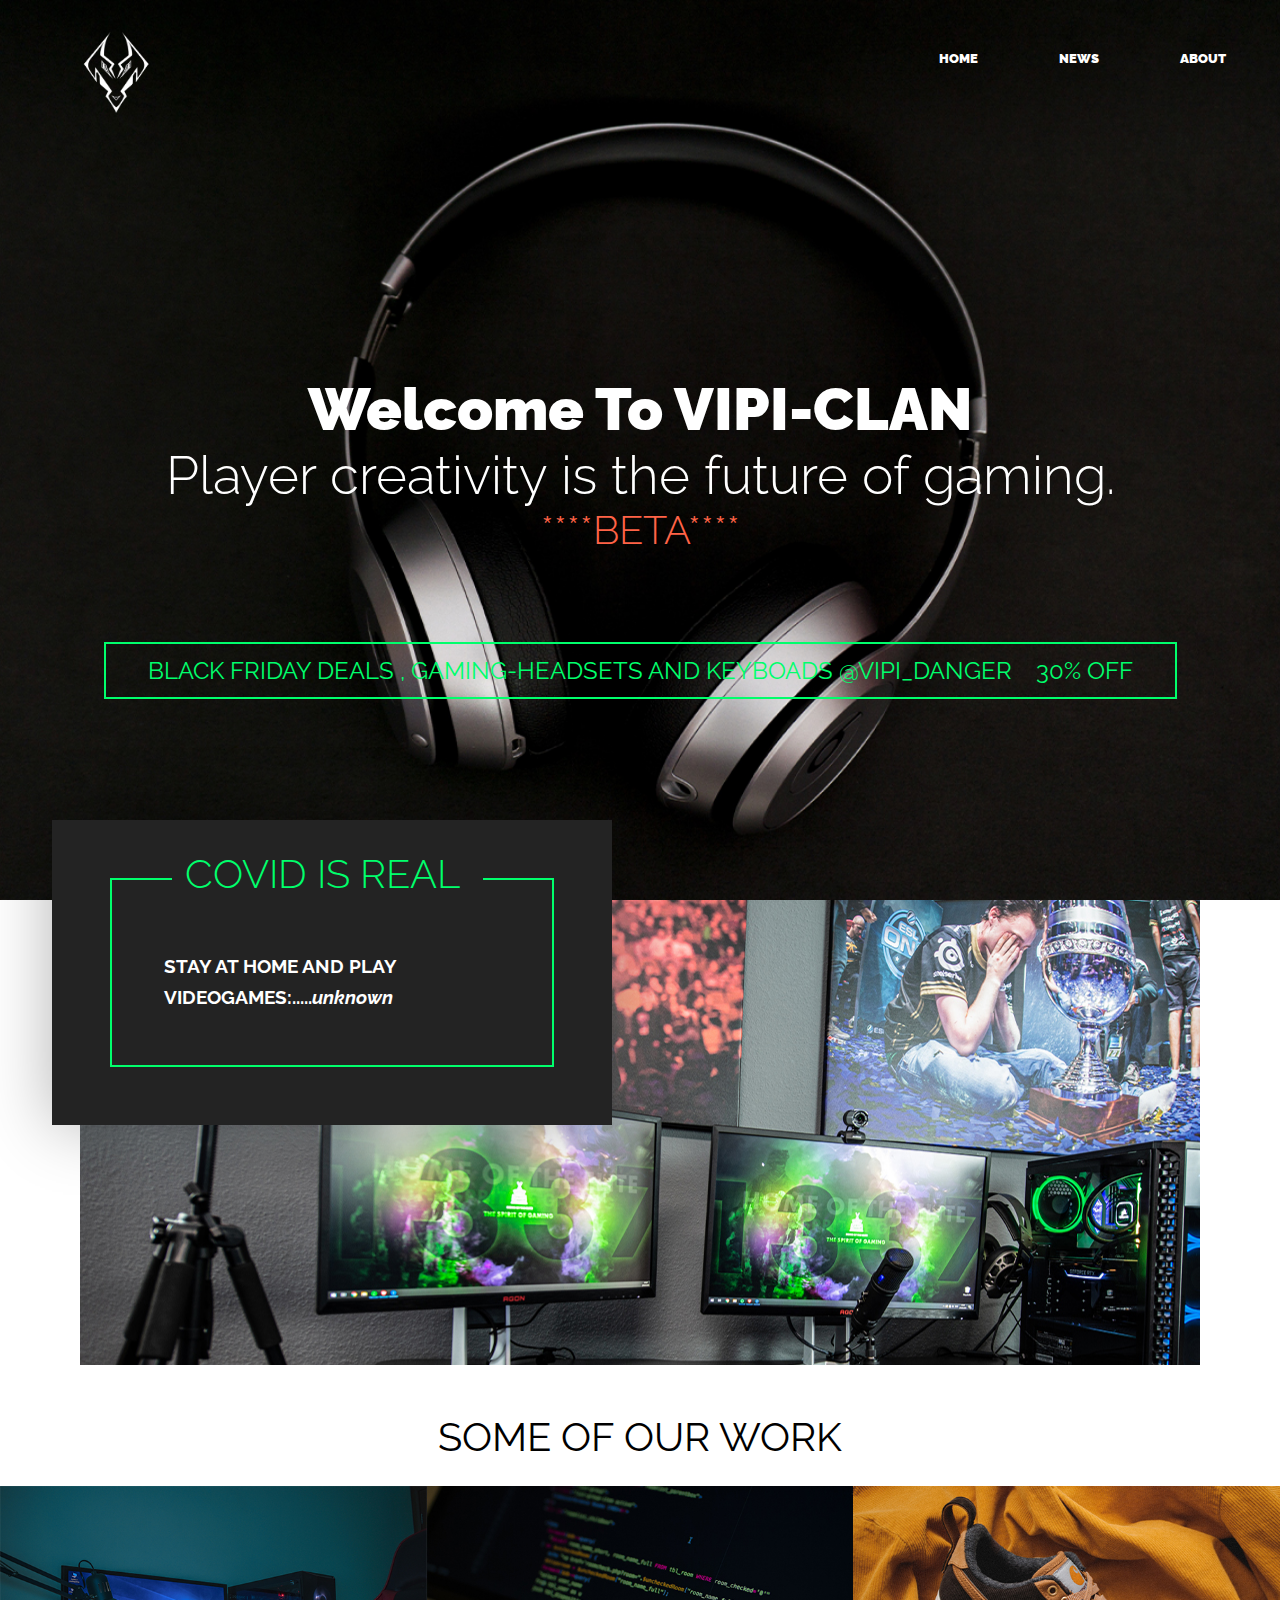
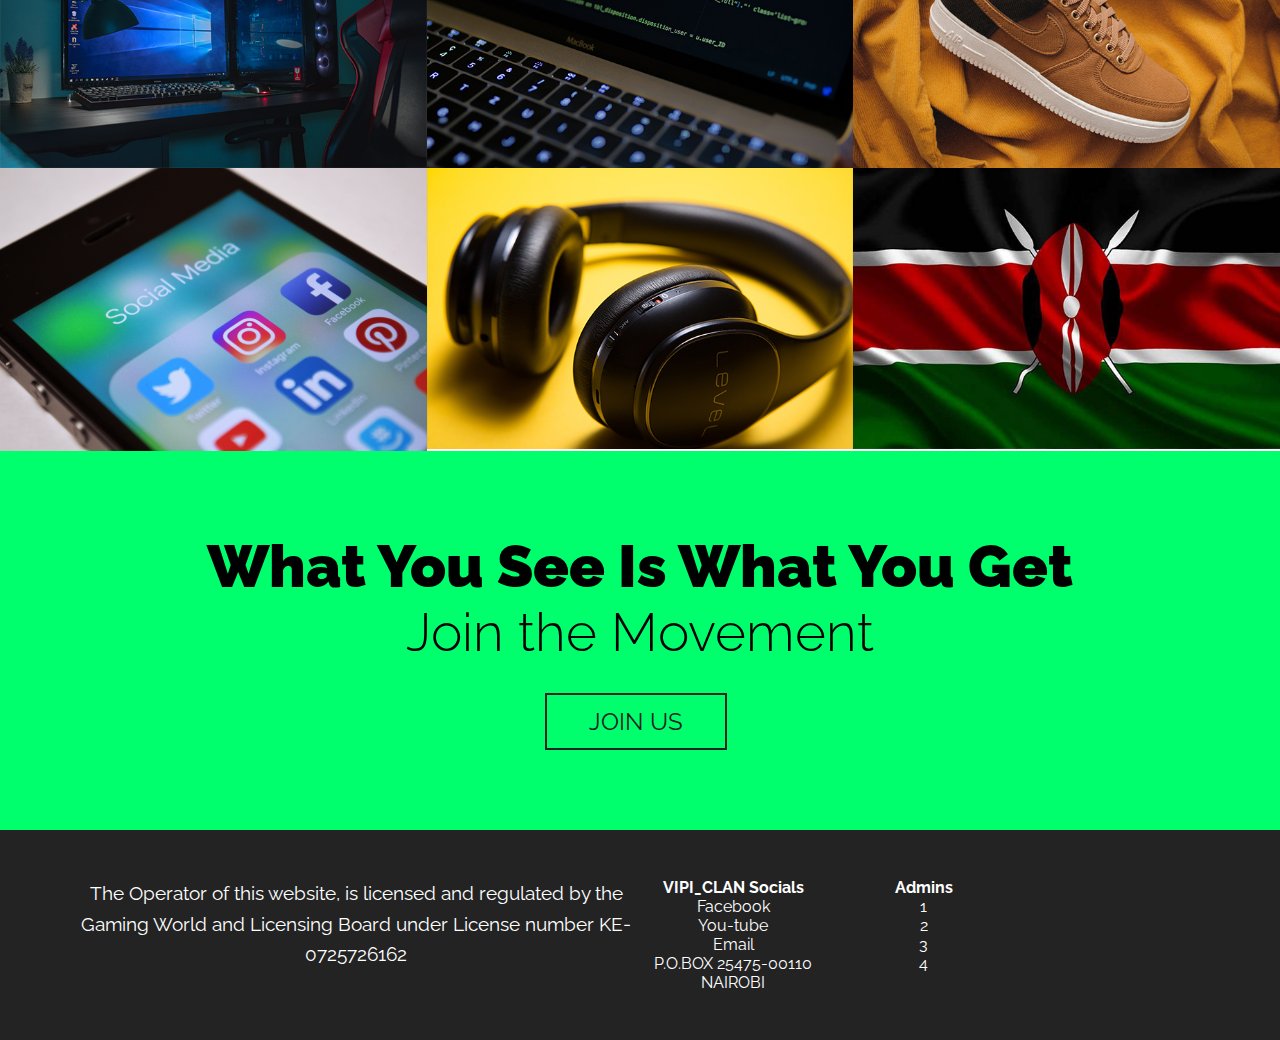
<file: index.html>
<!doctype html>
<html>
<head>
<meta charset="UTF-8">
<meta name="viewport" content="width=device-width, initial-scale=1">
<title>VIPI_CLAN.inc</title>
<link href="css/styles.css" rel="stylesheet" type="text/css">
<meta name="description" content="Call oe Whatsapp us At +254725726162/07">
</head>

<body>

<header>
	<img src="img/logo.png" alt="Creative inc. logo" width="200" height="91" class="logo">
	<nav>
		<ul>
			<li><a href="">Home</a></li>
			<li><a href="news.html">News</a></li>
			<li><a href="about.html">About</a></li>
			
	  </ul>
	</nav>
</header>

<section class="home-hero parallax--bg">
	<div class="container">
	  <h1 class="title parallax--box">Welcome To VIPI-CLAN
		<span>Player creativity is the future of gaming.
		<h1 style="color:Tomato;">****BETA****</h1>
		</span>
		
		 </h1>
		<a href="" class="button button-accent">Black friday deals , gaming-headsets and keyboads @VIPI_Danger&nbsp; &nbsp; 30% off</a>
	</div>
</section>

<div class="container">
	<section class="home-about">

		<div class="home-about-textbox parallax--box">
			<blockquote>
			  <blockquote>
			    <blockquote>
			      <h1> COVID IS REAL&nbsp;</h1>
		        </blockquote>
              </blockquote>
          </blockquote>
<p></p>
			<p><strong>STAY AT HOME AND PLAY VIDEOGAMES:.....<em>unknown </em></strong></p>
		</div>

	</section>
</div>
	
	


<section class="portfolio">
	<h1><strong>SOME OF OUR WORK</strong></h1>

	<!-- portfolio item 01 -->
	<figure class="port-item">
		<img src="img/portfolio-01.jpg" alt="portfolio item">
		<figcaption class="port-desc">
			<p>Sreams and Clips</p>
			<a href="https://www.youtube.com/watch?v=psB_KPIV4uw" class="button button-accent button-small">Links</a>
		</figcaption>
	</figure>

	<!-- portfolio item 02 -->
	<figure class="port-item">
		<img src="img/portfolio-02.jpg" alt="portfolio item">
		<figcaption class="port-desc">
			<p>upcoming Projects</p>
			<a href="" class="button button-accent button-small">Project details</a>
		</figcaption>
	</figure>

	<!-- portfolio item 03 -->
	<figure class="port-item">
		<img src="img/portfolio-03.jpg" alt="portfolio item">
		<figcaption class="port-desc">
			<p>VIPI MERCH</p>
			<a href="" class="button button-accent button-small">Book Now Limited Stock</a>
		</figcaption>
	</figure>

	<!-- portfolio item 04 -->
	<figure class="port-item">
		<img src="img/portfolio-04.jpg" alt="portfolio item">
		<figcaption class="port-desc">
			<p>Shout-Outs and Promotions</p>
			<a href="" class="button button-accent button-small">Request Here</a>
		</figcaption>
	</figure>

	<!-- portfolio item 05 -->
	<figure class="port-item">
		<img src="img/portfolio-05.jpg" alt="portfolio item">
		<figcaption class="port-desc">
			<p>The Movie</p>
			<a href="" class="button button-accent button-small">See You There</a>
		</figcaption>
	</figure>

	<!-- portfolio item 06 -->
	<figure class="port-item">
		<img src="img/portfolio-06.jpg" alt="portfolio item">
		<figcaption class="port-desc">
			<p>My-countryhome</p>
			<a href="" class="button button-accent button-small">Kenya_ +254</a>
		</figcaption>
	</figure>

</section>

<section class="cta">
	<div class="container">
		<h1 class="title title-cta">What You See Is What You Get
			 <span>Join the Movement</span>
		</h1>
		<a href="" class="button button-dark">Join Us</a><em><strong> &nbsp;</strong></em>
	</div>
</section>

<footer>
	<div class="container">
		<div class="col-3">
			<p>The Operator of this website, is licensed and regulated by the Gaming World and Licensing Board under License number KE-0725726162</p>
		</div>

		<div class="col-1">
			<ul class="unstyled-list">
				<li><strong>VIPI_CLAN Socials</strong></li>
				<li>Facebook</li>
				<li>You-tube  </li>
				<li>Email </li>
				<li>P.O.BOX 25475-00110 NAIROBI </li>
			</ul>
		</div>

		

		<div class="col-1">
			<ul class="unstyled-list">
				<li><strong>Admins</strong></li>
				<li>1</li>
				<li>2 </li>
				<li>3 </li>
				<li>4 </li>
			</ul>
		</div>
	</div>
</footer>


<script
  src="https://code.jquery.com/jquery-2.2.4.min.js"
  integrity="sha256-BbhdlvQf/xTY9gja0Dq3HiwQF8LaCRTXxZKRutelT44="
  crossorigin="anonymous"></script>

		<script src="js/parallax.js"></script>
</body>
</html>
</file>
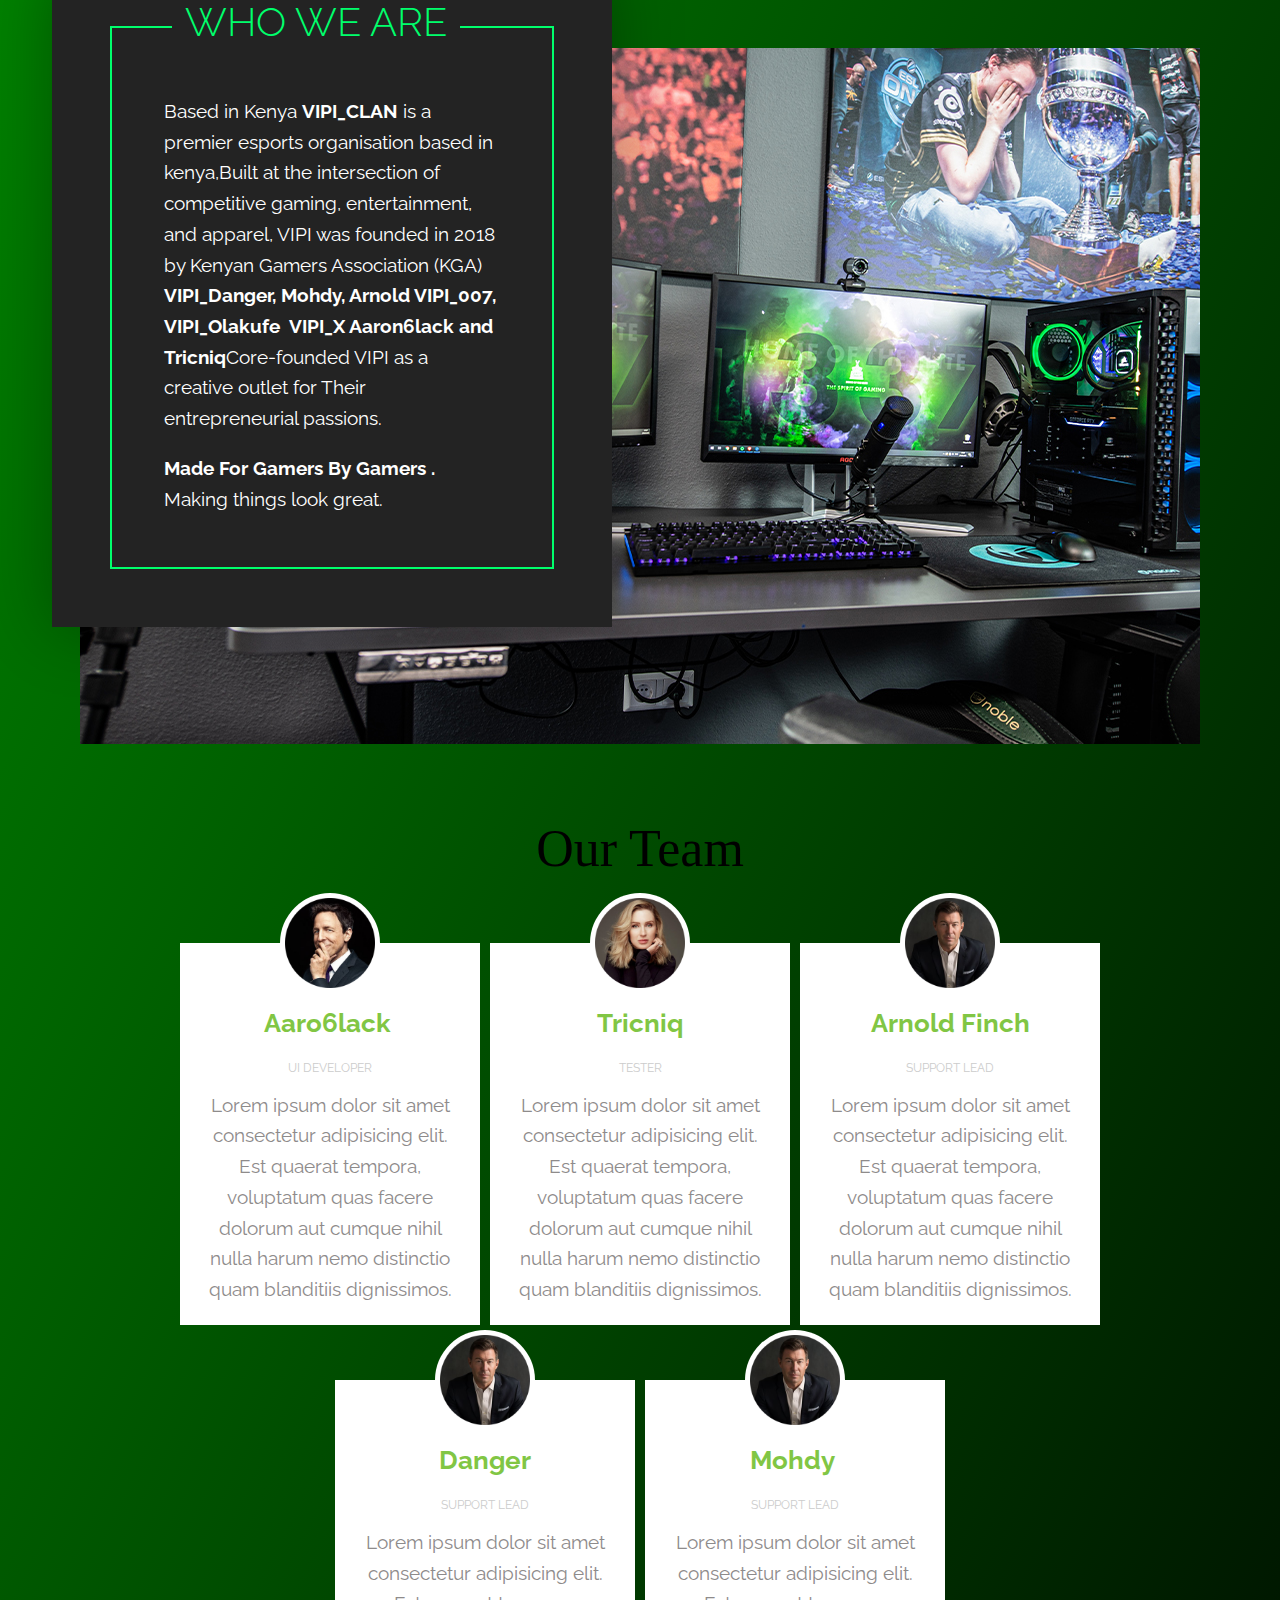
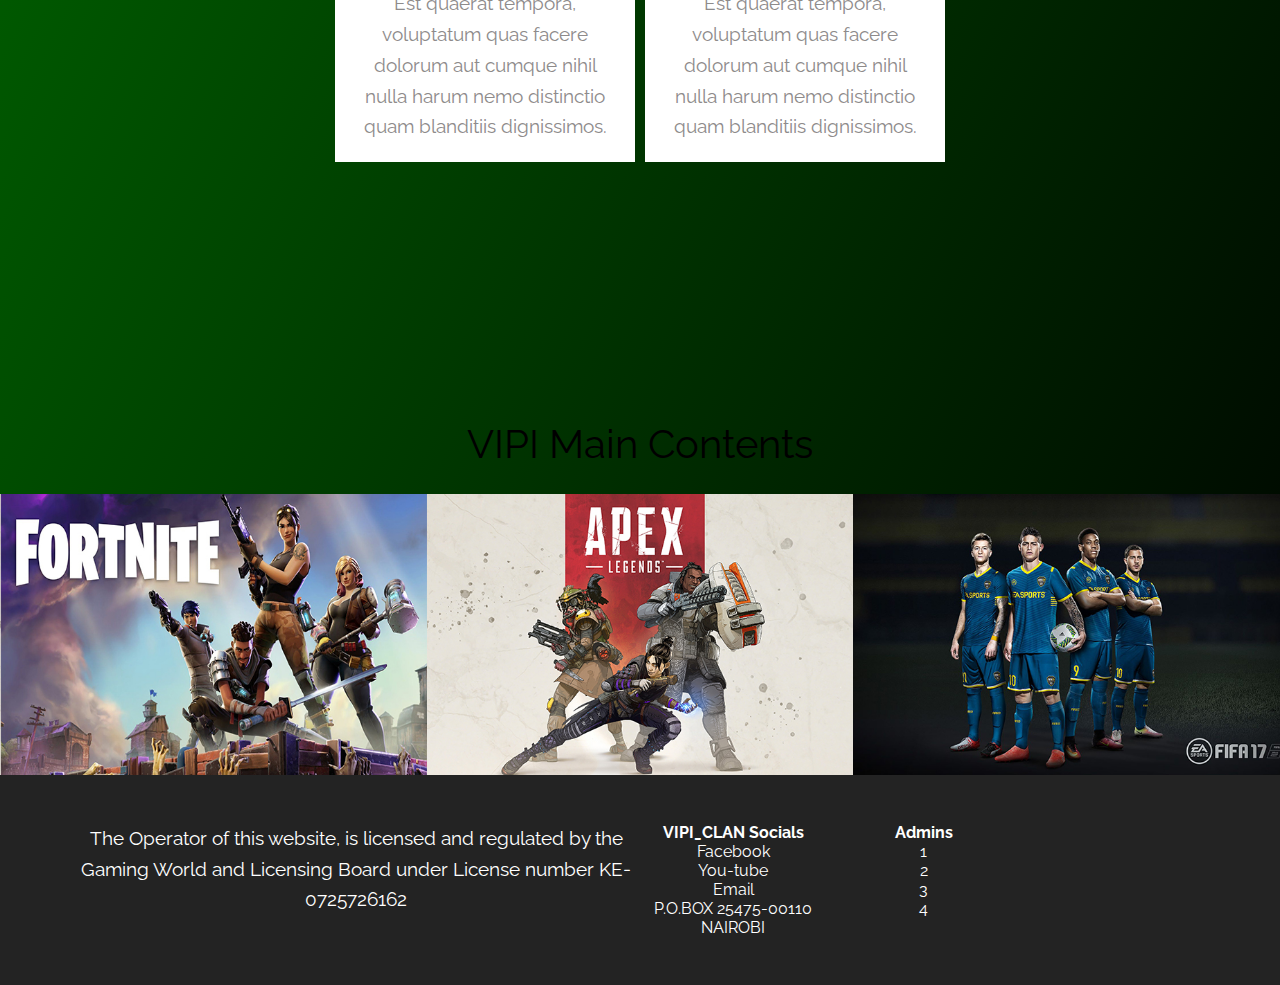
<file: about.html>
<!doctype html>
<html>
<head>
<meta charset="UTF-8">
<meta name="viewport" content="width=device-width, initial-scale=1">
<title>NewsUpdate</title>
<link href="css/styles.css" rel="stylesheet" type="text/css">
</head>

<body style= "background-image:linear-gradient(to left top, black, green);">
	
<section class="portfolio">
	<h1></h1>

<div class="container">
	<section class="home-about">

	  <div class="home-about-textbox parallax--box">
		  <blockquote>
			  <blockquote>
			    <blockquote>
			      <h1> WHO WE ARE</h1>
		        </blockquote>
              </blockquote>
          </blockquote>
<p>Based in Kenya <strong>VIPI_CLAN </strong> is a premier esports organisation based in kenya,Built at the intersection of competitive gaming, entertainment, and apparel, VIPI was founded in 2018 by Kenyan Gamers Association (KGA)<strong> VIPI_Danger, Mohdy, Arnold VIPI_007, VIPI_Olakufe&nbsp; VIPI_X Aaron6lack and Tricniq</strong>Core-founded VIPI as a creative outlet for Their entrepreneurial passions.</p>
			<p><strong>Made For Gamers  By Gamers .</strong> Making things look great.</p>
		</div>
		
		<div class="wrapper">
  <h1>Our Team</h1>
  <div class="team">
    <div class="team_member">
      <div class="team_img">
        <img src="imn/team1.png" alt="Team_image">
      </div>
      <h3>Aaro6lack&nbsp;</h3>
      <p class="role">UI developer</p>
      <p>Lorem ipsum dolor sit amet consectetur adipisicing elit. Est quaerat tempora, voluptatum quas facere dolorum aut cumque nihil nulla harum nemo distinctio quam blanditiis dignissimos.</p>
    </div>
    <div class="team_member">
      <div class="team_img">
        <img src="imn/team2.png" alt="Team_image">
      </div>
      <h3>Tricniq</h3>
      <p class="role">Tester</p>
      <p>Lorem ipsum dolor sit amet consectetur adipisicing elit. Est quaerat tempora, voluptatum quas facere dolorum aut cumque nihil nulla harum nemo distinctio quam blanditiis dignissimos.</p></div>
    <div class="team_member">
      <div class="team_img">
        <img src="imn/team3.png" alt="Team_image">
      </div>
      <h3>Arnold Finch</h3>
      <p class="role">Support Lead</p>
      <p>Lorem ipsum dolor sit amet consectetur adipisicing elit. Est quaerat tempora, voluptatum quas facere dolorum aut cumque nihil nulla harum nemo distinctio quam blanditiis dignissimos.</p>
    </div>
	  <div class="team_member">
      <div class="team_img">
        <img src="imn/team3.png" alt="Team_image">
      </div>
      <h3>Danger</h3>
      <p class="role">Support Lead</p>
      <p>Lorem ipsum dolor sit amet consectetur adipisicing elit. Est quaerat tempora, voluptatum quas facere dolorum aut cumque nihil nulla harum nemo distinctio quam blanditiis dignissimos.</p>
    </div>
	  <div class="team_member">
      <div class="team_img">
        <img src="imn/team3.png" alt="Team_image">
      </div>
      <h3>Mohdy&nbsp;</h3>
      <p class="role">Support Lead</p>
      <p>Lorem ipsum dolor sit amet consectetur adipisicing elit. Est quaerat tempora, voluptatum quas facere dolorum aut cumque nihil nulla harum nemo distinctio quam blanditiis dignissimos.</p>
    </div>
  </div>
</div>	

	</section>
</div>
<section class="portfolio">
	<h1><strong>VIPI</strong> <strong>Main Contents</strong></h1>

	<!-- portfolio item 01 -->
	<figure class="port-item">
		<img src="imn/fortnite.jpg" alt="portfolio item">
		<figcaption class="port-desc">
			<p>Fortnite</p>
			<a href="https://www.epicgames.com/fortnite/en-US/download" class="button button-accent button-small">Download Now</a>
		</figcaption>
	</figure>

	<!-- portfolio item 02 -->
	<figure class="port-item">
		<img src="imn/apex.jpg" alt="portfolio item">
		<figcaption class="port-desc">
		  <p>Apex Legends&nbsp; &nbsp;</p>
			<a href="https://www.ea.com/games/apex-legends" class="button button-accent button-small">Play now</a>
		</figcaption>
	</figure>

	<!-- portfolio item 03 -->
	<figure class="port-item">
		<img src="imn/fifa.jpg" alt="portfolio item">
		<figcaption class="port-desc">
			<p>FIFA 21</p>
			<a href="https://www.ea.com/games/fifa/fifa-21/buy/pc" class="button button-accent button-small">Use Code Olakufe 25% OFF AT CHECKOUT&nbsp;&nbsp;</a>
		</figcaption>
	</figure>

			

</section>
		
	
	

<footer>
	<div class="container">
		<div class="col-3">
			<p>The Operator of this website, is licensed and regulated by the Gaming World and Licensing Board under License number KE-0725726162</p>
		</div>

		<div class="col-1">
			<ul class="unstyled-list">
				<li><strong>VIPI_CLAN Socials</strong></li>
				<li>Facebook</li>
				<li>You-tube  </li>
				<li>Email </li>
				<li>P.O.BOX 25475-00110 NAIROBI </li>
			</ul>
		</div>

		

		<div class="col-1">
			<ul class="unstyled-list">
				<li><strong>Admins</strong></li>
				<li>1</li>
				<li>2 </li>
				<li>3 </li>
				<li>4 </li>
			</ul>
		</div>
	</div>
</footer>


<script
  src="https://code.jquery.com/jquery-2.2.4.min.js"
  integrity="sha256-BbhdlvQf/xTY9gja0Dq3HiwQF8LaCRTXxZKRutelT44="
  crossorigin="anonymous"></script>

		<script src="js/parallax.js"></script>
</body>
</html>
</file>
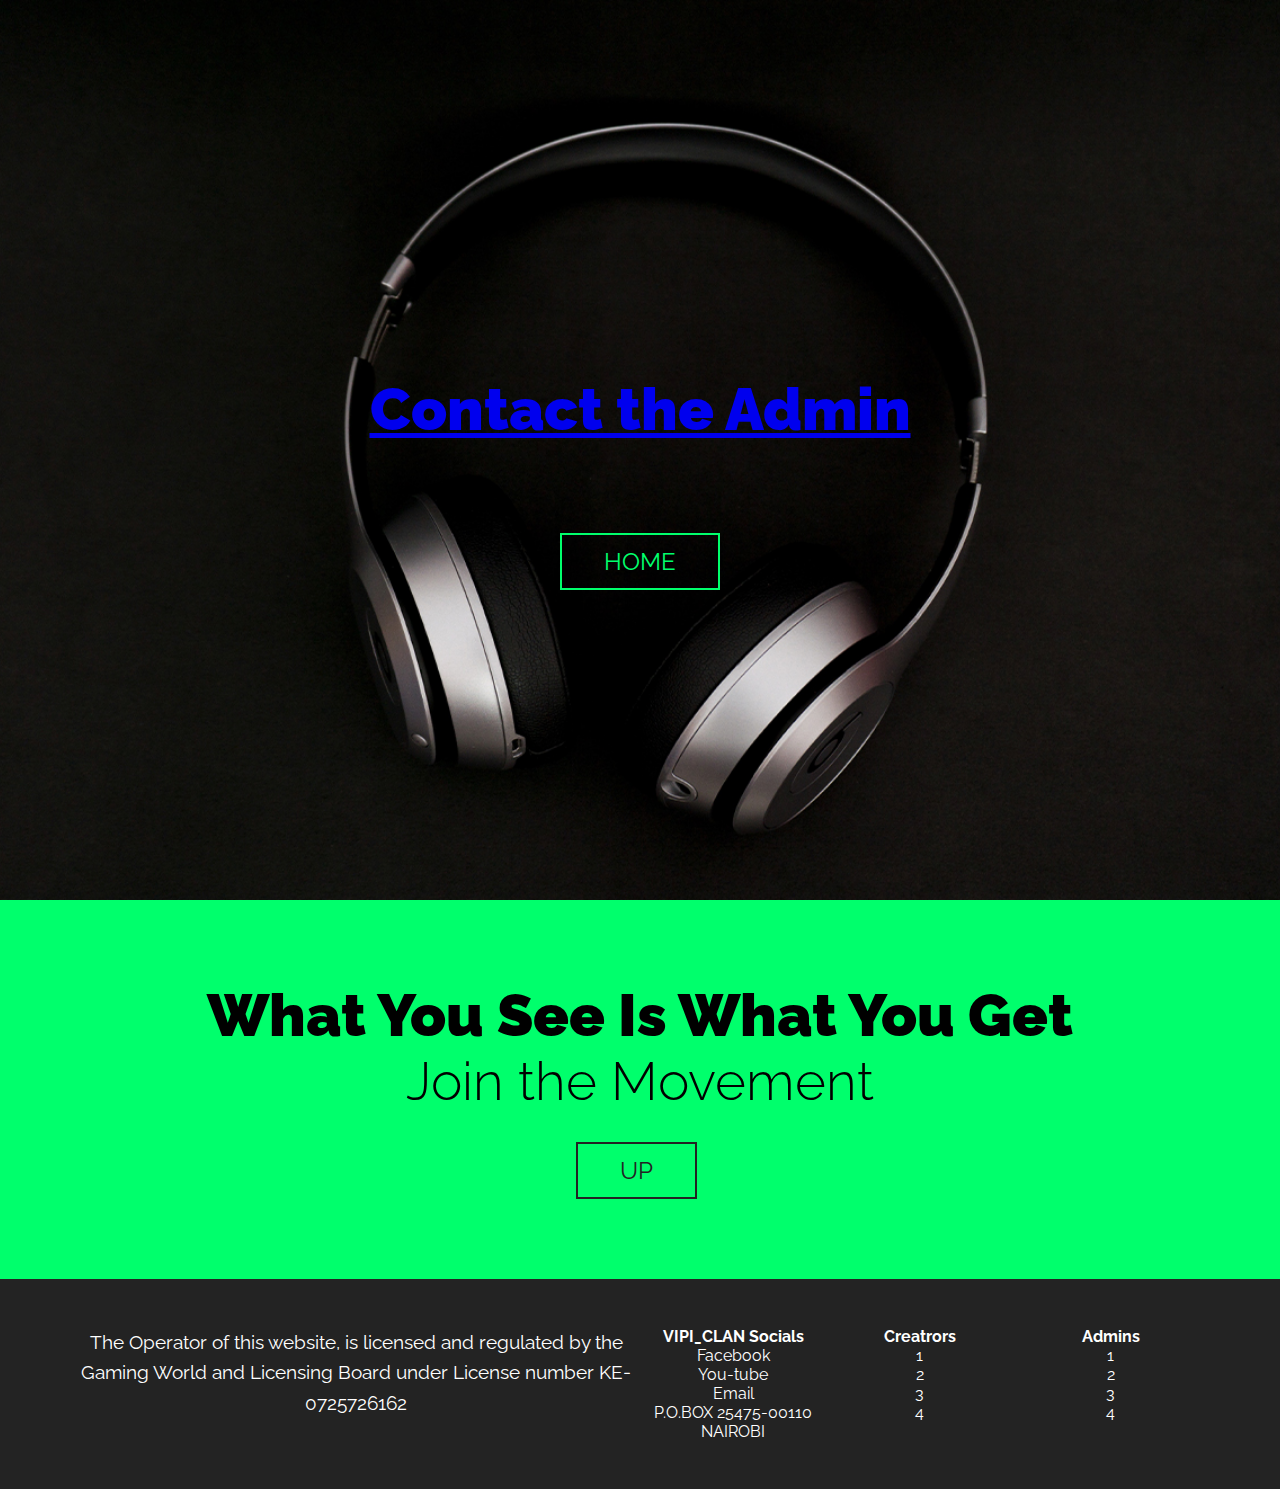
<file: Contact.html>
<!doctype html>
<html>
<head>
<meta charset="UTF-8">
<meta name="viewport" content="width=device-width, initial-scale=1">
<title>NewsUpdate</title>
<link href="css/styles.css" rel="stylesheet" type="text/css">
</head>

<body>
<section class="home-hero parallax--bg">
  <div class="container">
		<h1 class="title parallax--box"><a href="mailto:aarontinch@gmail.com">Contact the Admin</a></h1>
		
		<a href="index.html" class="button button-accent">Home</a>
		
		
	</div>
</section>


	



<section class="cta">
	<div class="container">
		<h1 class="title title-cta">What You See Is What You Get
			 <span>Join the Movement</span>
		</h1>
		<a href="" class="button button-dark">UP</a><em><strong> &nbsp;</strong></em>
	</div>
</section>

<footer>
	<div class="container">
		<div class="col-3">
			<p>The Operator of this website, is licensed and regulated by the Gaming World and Licensing Board under License number KE-0725726162</p>
		</div>

		<div class="col-1">
			<ul class="unstyled-list">
				<li><strong>VIPI_CLAN Socials</strong></li>
				<li>Facebook</li>
				<li>You-tube  </li>
				<li>Email </li>
				<li>P.O.BOX 25475-00110 NAIROBI </li>
			</ul>
		</div>

		<div class="col-1">
			<ul class="unstyled-list">
				<li><strong>Creatrors </strong></li>
				<li>1</li>
				<li>2 </li>
				<li>3 </li>
				<li>4 </li>
			</ul>
		</div>

		<div class="col-1">
			<ul class="unstyled-list">
				<li><strong>Admins</strong></li>
				<li>1</li>
				<li>2 </li>
				<li>3 </li>
				<li>4 </li>
			</ul>
		</div>
	</div>
</footer>


<script
  src="https://code.jquery.com/jquery-2.2.4.min.js"
  integrity="sha256-BbhdlvQf/xTY9gja0Dq3HiwQF8LaCRTXxZKRutelT44="
  crossorigin="anonymous"></script>

		<script src="js/parallax.js"></script>
</body>
</html>
</file>
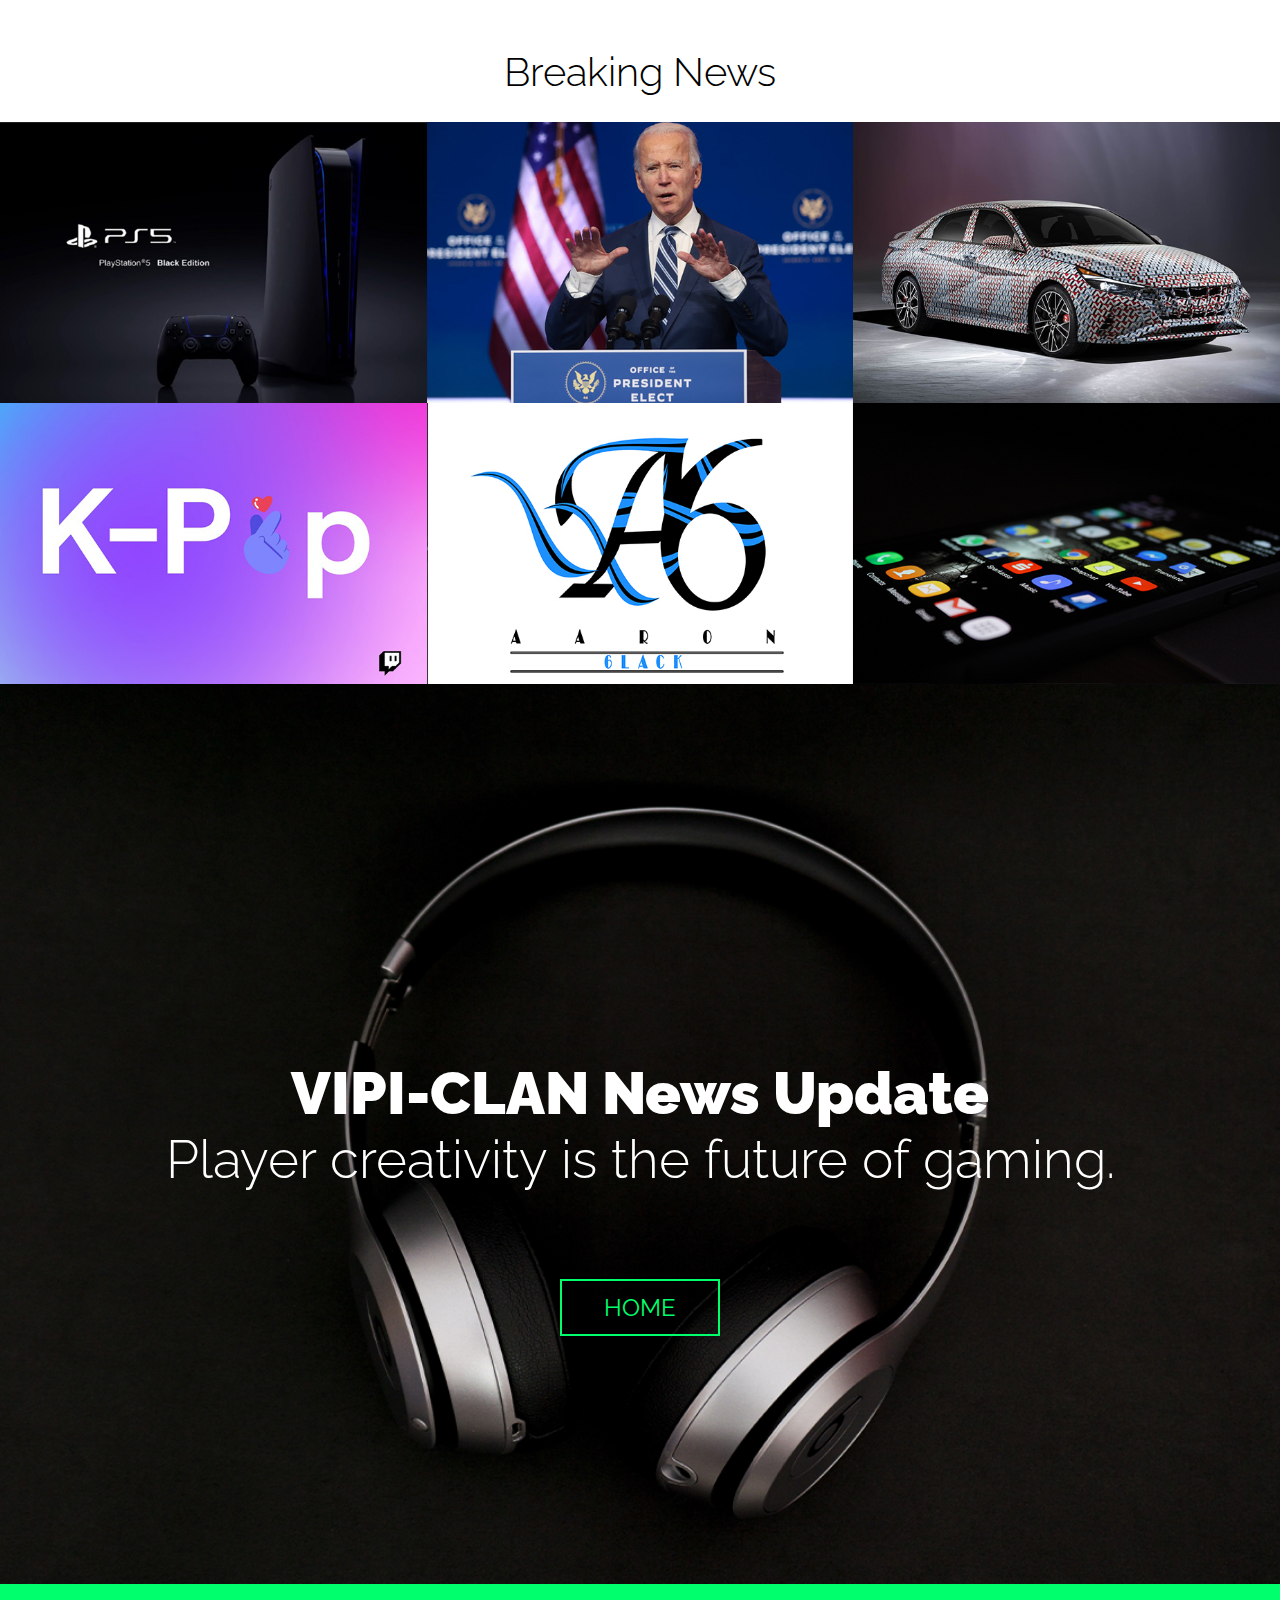
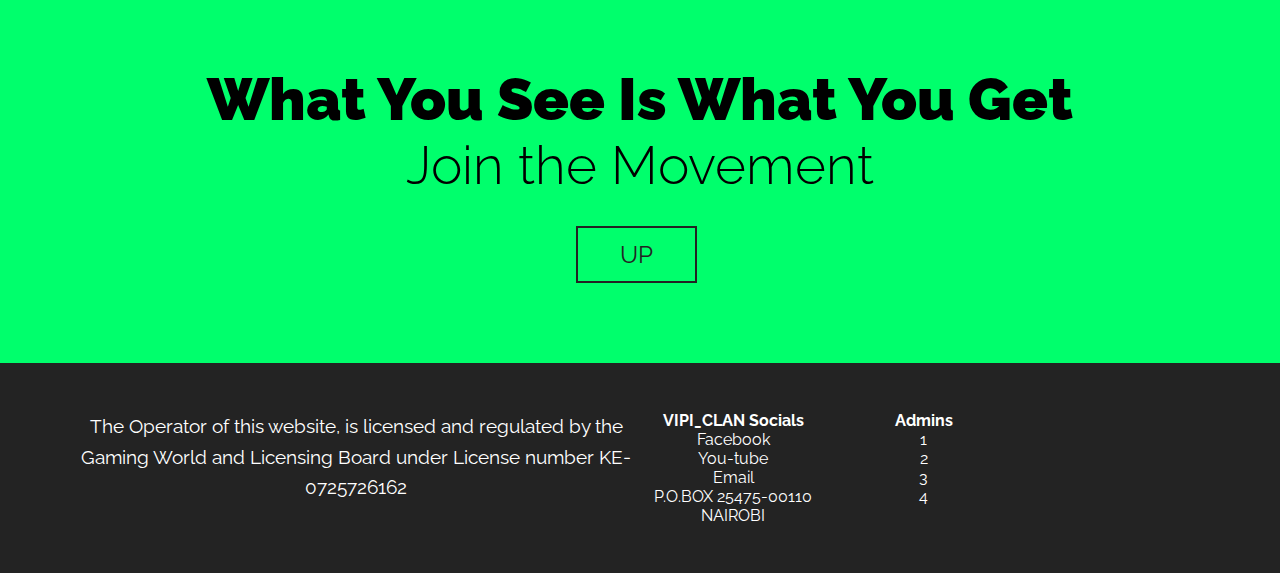
<file: news.html>
<!doctype html>
<html>
<head>
<meta charset="UTF-8">
<meta name="viewport" content="width=device-width, initial-scale=1">
<title>NewsUpdate</title>
<link href="css/styles.css" rel="stylesheet" type="text/css">
</head>

<body>
	
	<section class="portfolio">
	<h1>Breaking News</h1>

	<!-- portfolio item 01 -->
	<figure class="port-item">
	  <img src="imn/ps5.jpg" alt="">

		<figcaption class="port-desc">
			<p>ps5 Black Edition&nbsp;&nbsp;</p>
			<a href="https://www.t3.com/news/ps5-black-edition-evidence-mounts-for-a-black-playstation-5-console" class="button button-accent button-small">Check it out</a>
		</figcaption>
	</figure>

	<!-- portfolio item 02 -->
	<figure class="port-item">		<img src="imn/joe.jpg" alt="portfolio item">

		<figcaption class="port-desc">
			<p>Joe Biden New President Elect</p>
			<a href="https://www.washingtonpost.com/elections/" class="button button-accent button-small">Results</a>
		</figcaption>
	</figure>

	<!-- portfolio item 03 -->
	<figure class="port-item">		<img src="imn/car.jpg" alt="portfolio item">

		<figcaption class="port-desc">
			<p>VIPI MERCH</p>
			<a href="" class="button button-accent button-small">Nothing yet</a>
		</figcaption>
	</figure>

	<!-- portfolio item 04 -->
	<figure class="port-item">
		<img src="imn/kpop.jpg" alt="portfolio item">
		<figcaption class="port-desc">
			<p>Twitch is Celebrating K-POP music&nbsp;&nbsp;</p>
			<a href="https://blog.twitch.tv/en/2020/10/19/celebrating-k-pop-on-twitch-unlock-exclusive-k-pop-emotes/" class="button button-accent button-small">twitch.tv</a>
		</figcaption>
	</figure>

	<!-- portfolio item 05 -->
	<figure class="port-item">
		<img src="imn/Developer.jpg" alt="portfolio item">
		<figcaption class="port-desc">
			<p>Aaron6lack Web developer For VIP-CLAN&nbsp;</p>
			<a href="https://www.instagram.com/aaron6lack/" class="button button-accent button-small">Contact</a>
		</figcaption>
	</figure>

	<!-- Gaming Red Images Only 616*406pixels.... 06 -->
	<figure class="port-item">
		<img src="imn/IG.jpg" alt="portfolio item">
		<figcaption class="port-desc">
			<p>Follow VIPI on instagram</p>
			<a href="https://www.instagram.com/officialvipi/?hl=en" class="button button-accent button-small">follow</a>
		</figcaption>
	</figure>

</section>

<section class="home-hero parallax--bg">
	<div class="container">
		<h1 class="title parallax--box">VIPI-CLAN News  Update
		<span>Player creativity is the future of gaming.
		</span>
		
	  </h1>
		<a href="index.html" class="button button-accent">Home</a>
	</div>
</section>


	



<section class="cta">
	<div class="container">
		<h1 class="title title-cta">What You See Is What You Get
			 <span>Join the Movement</span>
		</h1>
		<a href="" class="button button-dark">UP</a><em><strong> &nbsp;</strong></em>
	</div>
</section>
	
	

<footer>
	<div class="container">
		<div class="col-3">
			<p>The Operator of this website, is licensed and regulated by the Gaming World and Licensing Board under License number KE-0725726162</p>
		</div>

		<div class="col-1">
			<ul class="unstyled-list">
				<li><strong>VIPI_CLAN Socials</strong></li>
				<li>Facebook</li>
				<li>You-tube  </li>
				<li>Email </li>
				<li>P.O.BOX 25475-00110 NAIROBI </li>
			</ul>
		</div>

		

		<div class="col-1">
			<ul class="unstyled-list">
				<li><strong>Admins</strong></li>
				<li>1</li>
				<li>2 </li>
				<li>3 </li>
				<li>4 </li>
			</ul>
		</div>
	</div>
</footer>


<script
  src="https://code.jquery.com/jquery-2.2.4.min.js"
  integrity="sha256-BbhdlvQf/xTY9gja0Dq3HiwQF8LaCRTXxZKRutelT44="
  crossorigin="anonymous"></script>

		<script src="js/parallax.js"></script>
</body>
</html>
</file>
<file: css/styles.css>
@import url('https://fonts.googleapis.com/css?family=Raleway:300,400,700,900');

* {
	box-sizing: border-box;
	transition: all ease-in-out 250ms;
}

body {
	margin: 0;
	font-family: 'Raleway', sans-serif;
	text-align: center;
}

.wrapper{
  margin-top: 10%;
}

.wrapper h1{
  font-family: 'Allura', cursive;
  font-size: 52px;
  margin-bottom: 60px;
  text-align: center;
}

.team{
  display: flex;
  justify-content: center;
  width: auto;
  text-align: center;
  flex-wrap: wrap;
}

.team .team_member{
  background: #fff;
  margin: 5px;
  margin-bottom: 50px;
  width: 300px;
  padding: 20px;
  line-height: 20px;
  color: #8e8b8b;  
  position: relative;
}

.team .team_member h3{
  color: #81c644;
  font-size: 26px;
  margin-top: 50px;
}

.team .team_member p.role{
  color: #ccc;
  margin: 12px 0;
  font-size: 12px;
  text-transform: uppercase;
}

.team .team_member .team_img{
  position: absolute;
  top: -50px;
  left: 50%;
  transform: translateX(-50%);
  width: 100px;
  height: 100px;
  border-radius: 50%;
  background: #fff;
}

.team .team_member .team_img img{
  width: 100px;
  height: 100px;
  padding: 5px;
}

img {
	max-width: 100%;
	height: auto;
}

.container {
	width: 95%;
	max-width: 70em;
	margin: 0 auto;
}

.clearfix::after,
section::after,
footer::after {
	content: '';
	display: block;
	clear: both;
}


/* Column system
=================== */

[class^=col-] {
	width: 100%;
	margin-top: 1em;
}

[class^=col-]:first-child {
	margin-top: 0;
}

.col-1 {
	width: 33.333334%;
	float: left;
}


@media (min-width: 40rem) {

	[class^=col-] {
		float: left;
		padding: 0 .5em;
		margin-top: 0;
	}

	[class^=col-]:first-child {
		padding-left: 0;
	}

	[class^=col-]:last-child {
		padding-right: 0;
	}

	.col-3 {
		width: 50%;
	}

	.col-1 {
		width: 16.6666%;
	}
}





/* typography
=================== */

h1 {
	font-weight: 300;
	font-size: 1.7rem;
	margin-top: 0;
}

p {
	margin-top: 0;
	line-height: 1.5;
}

p:last-of-type {
	margin-bottom: 0;
}

.title {
	font-size: 2.5rem;
	margin-bottom: 1.5em;
	font-weight: 900;
	margin-top: 1em;
}

.title span {
	font-weight: 300;
	display: block;
	font-size: .9em;
}

.title-cta {
	margin: 0 0 .5em;
}

.unstyled-list {
	margin: 0;
	padding: 0;
	list-style-type: none;
}

@media (min-width:60rem) {

	p {
		font-size: 1.2rem;
		line-height: 1.6;
	}

	.title {
		font-size: 3.7rem;
	}
}

/* buttons */

.button {
	display: inline-block;
	font-size: 1.15rem;
	text-decoration: none;
	text-transform: uppercase;
	border-width: 2px;
	border-style: solid;
	padding: .5em 1.75em;
}

@media (min-width: 60rem) {
	.button {
		font-size: 1.5rem;
	}
}

.button-small {
	font-size: .7rem;
	font-weight: 700;
}

.button-accent {
	color: #00ff6c;
	border-color: #00ff6c;
}

.button-accent:hover,
.button-accent:focus {
	background: #00ff6c;
	color: #232323;
}

.button-dark {
	color: #232323;
	border-color: #232323;
}

.button-dark:hover,
.button-dark:focus {
	background: #232323;
	color: #00ff6c;
}

/* Parallax
=================== */

.parallax--bg,
.parallax--box {
	transition: initial;
}



/* header
=================== */

header {
	position: absolute;
	left: 0;
	right: 0;
	margin: 1em;
}

nav ul {
	margin: 0;
	padding: 0;
	list-style: none;
}

nav li {
	display: inline-block;
	margin: 2em;
}

nav a {
	font-weight: 900;
	text-decoration: none;
	padding: .5em;
	text-transform: uppercase;
	color: white;
	font-size: .8rem;
}

nav a:hover,
nav a:focus {
	color: #ddd;
}

@media (min-width:60rem) {
	.logo {
		float: left;
	}

	nav {
		float: right;
	}
}


/* hero-home
=================== */

.home-hero {
	background-image: url(../img/hero-bg.jpg);
	background-size: cover;
	background-position: center;
	padding: 10em 0;
	color: #FFF;
}

@media (min-width: 60rem) {
	.home-hero {
		height: 100vh;
		padding-top: 35vh;
	}
}


/* hero-home
=================== */

.home-about-textbox {
	background-color: #232323;
	padding: 4em;
	width: 100vw;
	margin-left: -2.5%;
	outline: 2px solid #00ff6c;
	outline-offset: -2.5em;
	color: #FFF;
	position: relative;
}

.home-about-textbox h1 {
	color: #00ff6c;
	position: absolute;
	left: 50%;
	transform: translateX(-50%);
	top: .75em;
	background: #232323;
	padding: 0 .145em;
}

@media (min-width: 25rem) {
	h1 {
		font-size: 2rem;
	}

	.home-about-textbox {
		padding: 5.5em;
	}

	.home-about-textbox h1 {
		top: .6em;
		padding: 0 .325em;
	}
}

@media (min-width: 60rem) {
	h1 {
		font-size: 2.5rem;
	}

	.home-about {
		background-image: url(../img/who-we-are.jpg);
		background-repeat: no-repeat;
		padding-bottom: 10em;
	}

	.home-about-textbox {
		width: 50%;
		padding: 7em;
		outline-offset: -3.75em;
		margin-left: -2.5%;
		top: -5em;
		text-align: left;
		box-shadow: 0 0 4em 0 rgba(0,0,0,.3);
	}

	.home-about-textbox h1 {
		top: .75em;
		left: 7.5rem;
		transform: translateX(0);
	}
	
	.home-about1 {
		background-image: url(../img/who-we-are.jpg);
		background-repeat: no-repeat;
		padding-bottom: 20em;
	}

	.home-about1-textbox {
		width: 50%;
		padding: 7em;
		outline-offset: -3.75em;
		margin-left: -2.5%;
		top: -5em;
		text-align: left;
		box-shadow: 0 0 4em 0 rgba(0,0,0,.3);
	}

	.home-about1-textbox h1 {
		top: .75em;
		left: 7.5rem;
		transform: translateX(0);
	}


}



/* portfolio
=================== */

.portfolio {
	margin: 3em 0 0;
}

.port-item {
	margin: 0;
	position: relative;
}

.port-item img {
	display: block;
}

.port-desc {
	position: absolute;
	z-index: 100;
	bottom: 0em;
	left: 0em;
	right: 0em;
	color: white;
	background: rgba(0,0,0,.6);
	padding-bottom: 2em;
}

.port-desc p {
	margin: 1em;
}

@media (min-width: 37rem) {
	.port-item {
		width: 50%;
		float: left;
	}
}

@media (min-width: 60rem) {
	.port-item {
		width: 33.3333334%;
		overflow: hidden;
	}

	.port-desc {
		transform: translateY(150%);
	}

	.port-item:hover .port-desc {
		transform: translateY(0%);
	}
}


/* CTA
=================== */

.cta {
	background-color: #00ff6c;
	padding: 5em 0;
}


/* Footer
=================== */

footer {
	background: #232323;
	color: #fff;
	text-align: center;
	padding: 3em 0;
}
</file>
